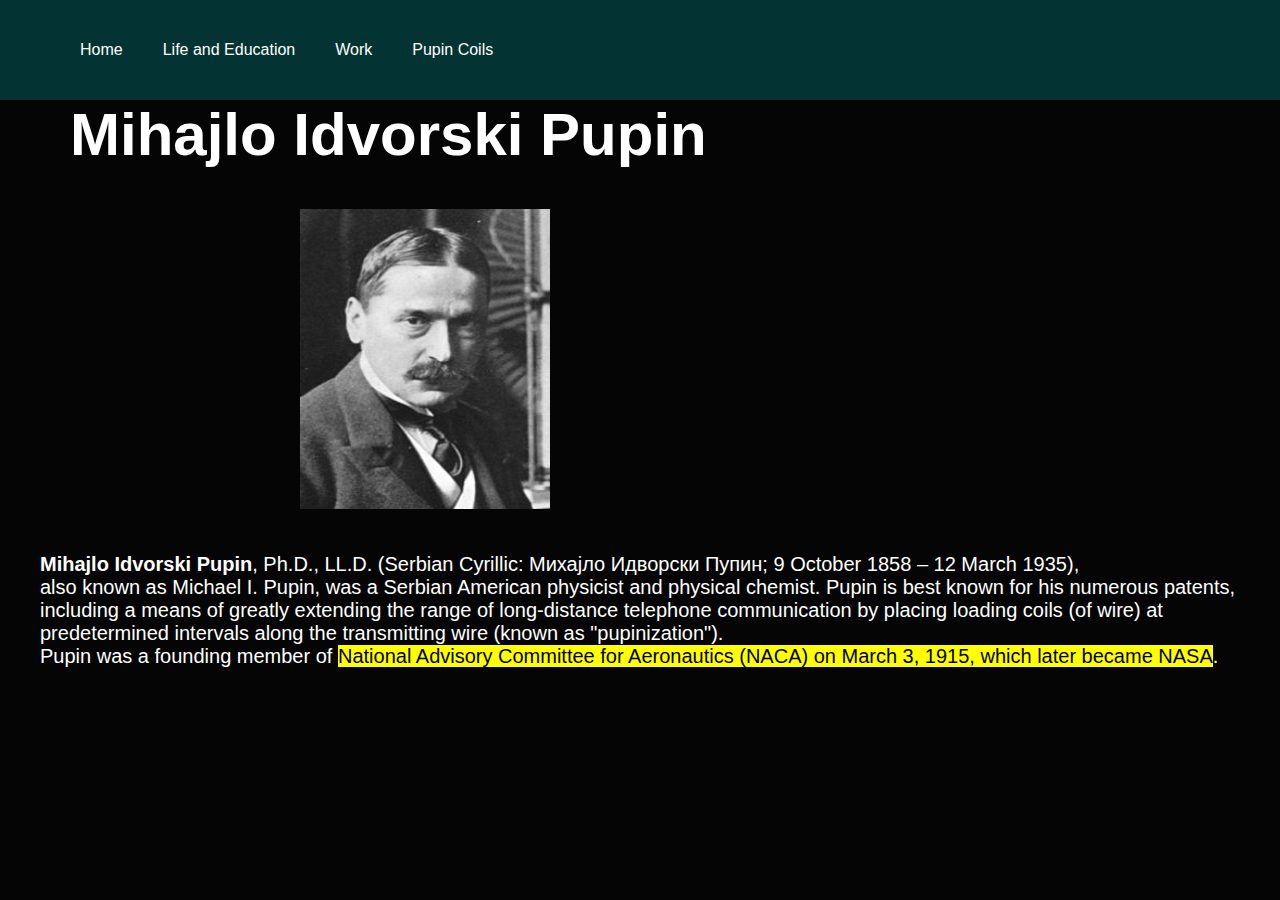
<file: index.html>
<!DOCTYPE html>
<html>
<head>
<meta charset="UTF-8">
<title>Home Page</title>
<link rel="stylesheet" href="style.css"
</head>
<body>
    <header>
 <nav>
    <ul>
        <li><a href="index.html">Home</a></li>
        <li><a href="life.html">Life and Education</a></li>
        <li><a href="work.html">Work</a></li>
        <li><a href="pupin.html">Pupin Coils</a></li>
    </ul>
</nav>
<h1>Mihajlo Idvorski Pupin</h1>
</header>

<img src="img/pupin.jpg" width="250" height="300" alt="brat pupin" class="pupin1">
<p>
   <strong>Mihajlo Idvorski Pupin</strong>, Ph.D., LL.D. (Serbian Cyrillic: Михајло Идворски Пупин; 9 October 1858 – 12 March 1935), <br> also known as Michael I. Pupin, was a Serbian American physicist and physical chemist. 
   Pupin is best known for his numerous patents, <br> including a means of greatly extending the range of long-distance telephone communication by placing loading coils (of wire) at <br> predetermined intervals along the transmitting wire (known as "pupinization"). <br>

   Pupin was a founding member of <mark>National Advisory Committee for Aeronautics (NACA) on March 3, 1915, which later became NASA</mark>.
</p>
</body>
</html>
</file>
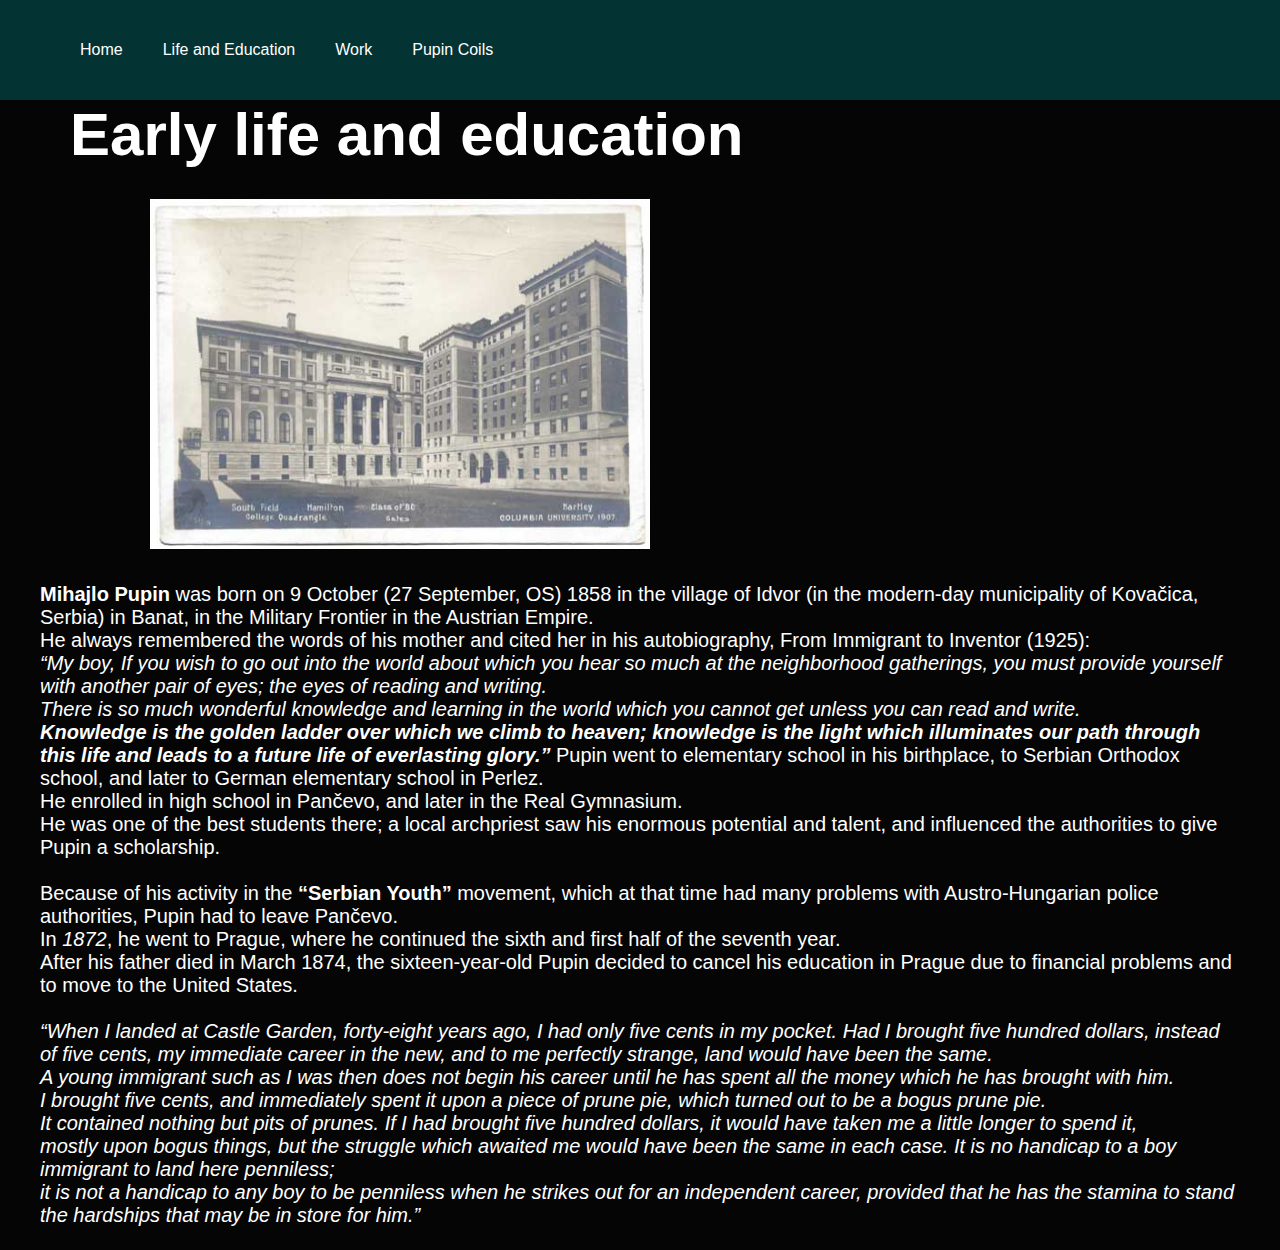
<file: life.html>
<!DOCTYPE html>
<html>
<head>
<meta charset="UTF-8">
<title>Life and Education</title>
<link rel="stylesheet" href="style.css"
</head>
<body>
 <nav>
    <ul>
        <li><a href="index.html">Home</a></li>
        <li><a href="life.html">Life and Education</a></li>
        <li><a href="work.html">Work</a></li>
        <li><a href="pupin.html">Pupin Coils</a></li>
    </ul>
</nav>
<h1>Early life and education</h1>
<img src="img/university.jpg" width="500" height="350" alt="zivot brata pupina" class="pupin2">
  
<p>
 <strong>Mihajlo Pupin</strong> was born on 9 October (27 September, OS) 1858 in the village of Idvor (in the modern-day municipality of Kovačica, Serbia) in Banat, in the Military Frontier in the Austrian Empire.<br>
  He always remembered the words of his mother and cited her in his autobiography, From Immigrant to Inventor (1925): <br>
  <i>“My boy, If you wish to go out into the world about which you hear so much at the neighborhood gatherings, you must provide yourself with another pair of eyes; 
   the eyes of reading and writing.<br>There is so much wonderful knowledge and learning in the world which you cannot get unless you can read and write.<br>
   <strong>Knowledge is the golden ladder over which we climb to heaven; knowledge is the light which illuminates our path through this life and leads to a future life of everlasting glory.”</strong> </i>

   Pupin went to elementary school in his birthplace, to Serbian Orthodox school, and later to German elementary school in Perlez. <br> He enrolled in high school in Pančevo, and later in the Real Gymnasium. <br>  He was one of the best students there; a local archpriest saw his enormous potential and talent, and influenced the authorities to give Pupin a scholarship. <br> <br>

   Because of his activity in the <strong> “Serbian Youth” </strong> movement, which at that time had many problems with Austro-Hungarian police authorities, Pupin had to leave Pančevo. <br> In <i>1872</i>, he went to Prague, where he continued the sixth and first half of the seventh year. <br>  After his father died in March 1874, the sixteen-year-old Pupin decided to cancel his education in Prague due to financial problems and to move to the United States. <br> <br> 
   
   <i>“When I landed at Castle Garden, forty-eight years ago, I had only five cents in my pocket. Had I brought five hundred dollars, instead of five cents, my immediate career in the new, and to me perfectly strange, land would have been the same.
       <br> A young immigrant such as I was then does not begin his career until he has spent all the money which he has brought with him.
       <br> I brought five cents, and immediately spent it upon a piece of prune pie, which turned out to be a bogus prune pie. <br> It contained nothing but pits of prunes. If I had brought five hundred dollars, it would have taken me a little longer to spend it,
        <br> mostly upon bogus things, but the struggle which awaited me would have been the same in each case. It is no handicap to a boy immigrant to land here penniless; 
        <br> it is not a handicap to any boy to be penniless when he strikes out for an independent career, provided that he has the stamina to stand the hardships that may be in store for him.” <br> <br> 

</p>
</body>
</html>
</file>
<file: style.css>
* {
    margin: 0;
    padding: 0;
}

body {
    background-color: #050505;
}

nav {
    width: 100%;
    height: 100px;
    background-color: rgb(3, 51, 51);
}

h1{
    font-size: 60px;
    font-family: arial;
    color: rgb(255, 255, 255);
    padding: 0 70px;
}

ul {
     margin-left: 60px;
}

ul li {
    list-style: none;
    display: inline-block;
    float: left;
    line-height: 100px;
}

ul li a {
    display: block;
    text-decoration: none;
    font-size: 16px;
    font-family: arial;
    color: #ffffff;
    padding: 0 20px;
}

ul li a:hover {
    color: gray;
}

.pupin1 {
    padding: 40px 300px;
}

p {
    font-size: 20px;
    font-family: Arial;
    color: white;
    padding: 0 40px;
}

.pupin2 {
    padding: 30px 150px;
}

.pupin3 {
    float: left;
    width: 300px;
    height: 260px;
    padding: 0 10px 0 0;
}

.container{
    margin: 75px;
    width: 50%;
    padding: -100px -50px;
}

.text {
    text-align: justify;
    font-family: arial;
    font-size: 18px;
    color: #fff;

}
</file>
